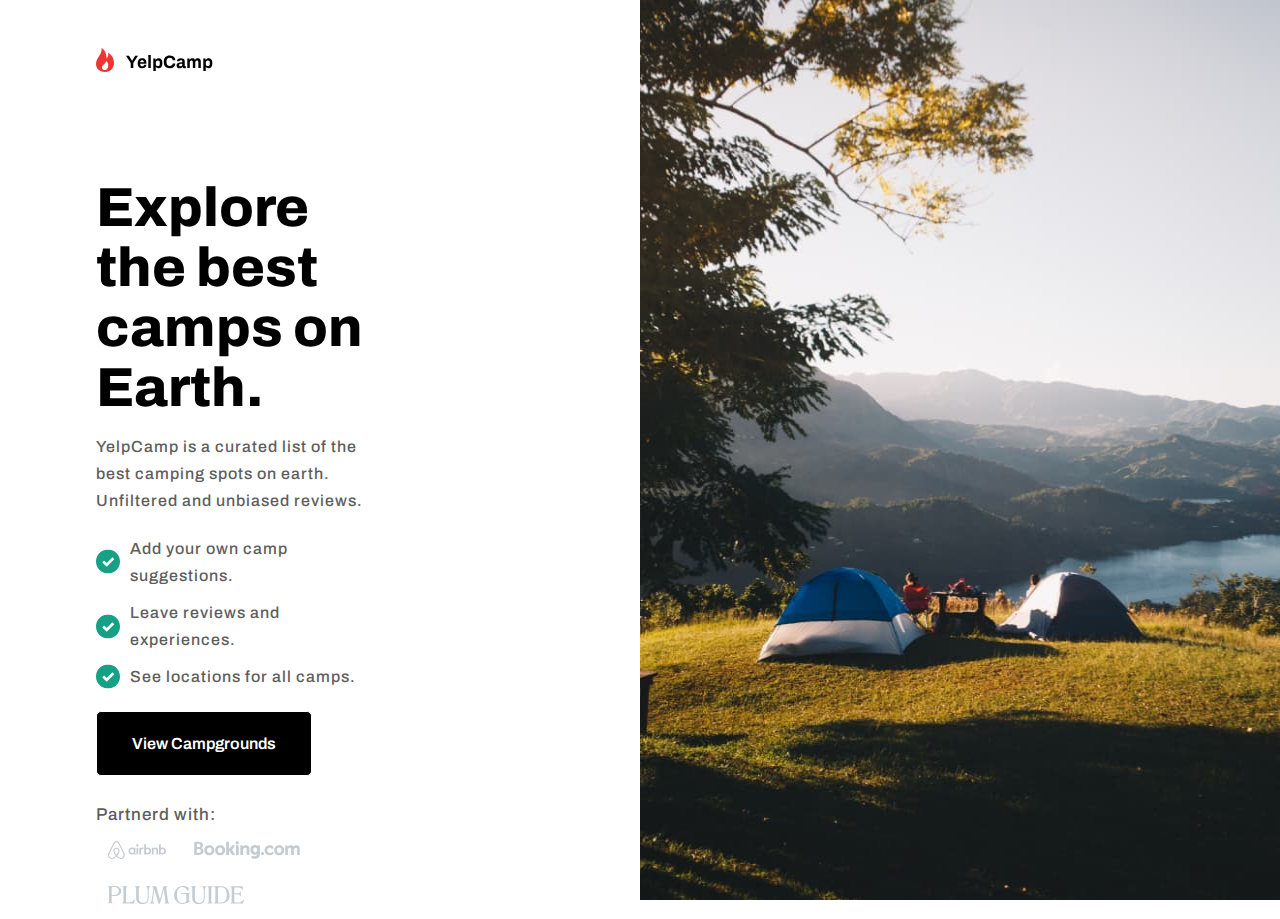
<file: index.html>
<!DOCTYPE html>
<html lang="en">
<head>
    <meta charset="UTF-8">
    <meta http-equiv="X-UA-Compatible" content="IE=edge">
    <meta name="viewport" content="width=device-width, initial-scale=1.0">
    <meta name="viewport" content="width=device-width,initial-scale=1.0">
    <title>List items</title>
    <link rel="stylesheet" href="stlye.css">
    <link rel="stylesheet" type="text/css" href="main.css">
</head>
    <body>
        <main class="first-page container">
            <article class="part-one">
                <div class="logo">
                    <div  class="div1">
                        <img  src="assesst/Logo.svg" alt="">
                    </div>
                  
                    <section class="thexplore div3">
                <div>
                    <h1>
                        Explore the best camps on Earth.
                    </h1>
                    <p style=" margin-top: 15px;">YelpCamp is a curated list of the best camping spots on earth. Unfiltered and unbiased reviews.</p>
                    <ul class="list">
                        <li>
                            <img src="assesst/Checkmark.svg" alt="Checkmark">
                            <p>Add your own camp suggestions.</p>
                        </li>
                        <li>
                            <img src="assesst/Checkmark.svg" alt="Checkmark">
                            <p>Leave reviews and experiences.</p>
                        </li>
                        <li>
                            <img src="assesst/Checkmark.svg" alt="Checkmark">
                            <p>See locations for all camps.</p>
                        </li>
                    </ul>
                    <button>
                        <a href="index2.html">View Campgrounds</a> </button>
                </div>
                <div style="padding-top: 5px;">
                    <p id="foot">Partnerd with:</p>
                    <div >
                        <img src="assesst/Airbnb.svg" alt="">
                        <img src="assesst/Booking.svg" alt="">
                        <img src="assesst/Plum Guide.svg" alt="">
                    </div>
                </div>
            </section>
                </div>
            </article>
            <div class="part-two div2">
                <img src="assesst/HeroImage.jpg" alt="hero Image">
            </div>
        </main>
        <script src="vue (1).js"></script>
    </body>
</html>
</file>
<file: stlye.css>
@import url('https://fonts.googleapis.com/css2?family=Archivo:ital,wght@0,100;0,200;0,300;0,400;0,500;0,600;0,700;0,800;0,900;1,100;1,200;1,300;1,400;1,500;1,600;1,700;1,800;1,900&display=swap');
*{
    margin: 0;
    padding: 0;
    box-sizing: border-box;
    outline: none;
    font-family: 'Archivo', sans-serif;
}
h1{
    font-weight: 800;
    font-size: 55px;
}
.first-page{
    display: flex;
    width: 100%;
    height:100vh ;
}
.part-one{
    width: 60%;
    height: 100%;
    padding-top: 3rem;
    padding-left: 13rem;
}
.part-two{
    width: 40%;
    background-repeat: no-repeat;
    background-position: center center;
    background-size: cover;

}
.part-two > img {
    float: right;
    height: 100%;
    width: 100%;
}
p{
    letter-spacing: 1px;
    color: rgb(94, 93, 93);
    font-weight: 500;
    line-height: 1.7;
}
.thexplore{
    margin-top: 100px;
    padding: 0 16rem 0 0px;
}
ul{
    margin: 20px 0;
}
li{
    display: flex;
    align-items: center;
    margin: 10px 0;
}
li > img {
    margin-right: 10px;
}
button > a {
    text-decoration: none;
    list-style: none;
    color: white;
}
button{
    cursor: pointer;
    background-color: black;
    color: white;
    border: 1px solid;
    font-size: 16px;
    font-weight: 600;
    padding: 23px 35px;
    border-radius: 5px;
    
}
#foot{
    margin-top: 20px;
    font-size: 17px;
    font-weight: 500;
}
</file>
<file: main.css>
@media only screen and (max-width:1430px){
    .part-one{
        padding-left: 6rem;
        width: 50%;
    }
    .part-two{
        width: 50%;
    }
}
@media only screen and (max-width:1230px){
    .part-one{
        padding-left: 3rem;
        padding-top: 3rem;
        width: 50%;
    }
    h1{
        font-size: 40px;
    }
    p{
        font-size: 15px;
    }
    .thexplore {
        margin-top: 70px;
        padding: 0 4rem 0 0px;
    }
    .part-two{
        width: 50%;
    }
}
@media only screen and (max-width:940px){
    .first-page{
        display: inline-block;
        width: 100%;
        height:100% ;
    }
    .part-one{
       height: 50%;
        width: 100%;
        padding: 3rem 4rem;
    }
    
    .part-two{
        width: 100%;
        height: 50%;
    }
    .container {
        display:table;    
     }
     .div1{
        z-index: 3;
        position: absolute;
        top: 0;
        left: 0;
        width: 100%;
        height: auto;
        padding: 0;
        margin: 0;
        background-color: white;
        padding: 2rem 2rem; 

     }
     .div2 {
         display:table-header-group;
     }
     .div3 {
         display:table-row-group;
         padding: 1rem 1rem;
         
     }
}
@media only screen and (max-width:450px){
    .part-one{
        padding: 3rem 3rem;
    }

}
@media only screen and (max-width:420px){
    .part-one{
        padding: 3rem 2rem 3rem 3rem;
    }

}
</file>
